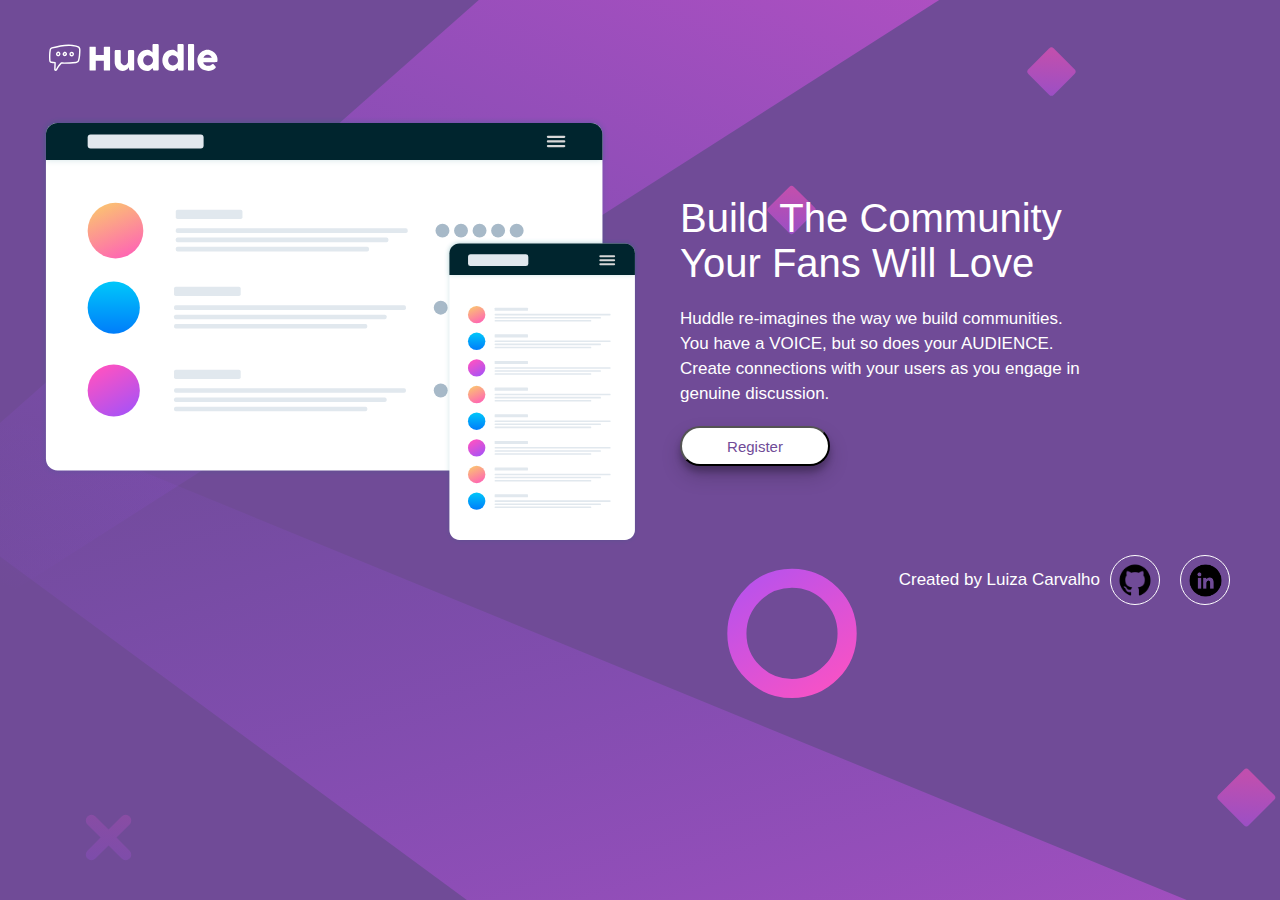
<file: index.html>
<!DOCTYPE html>
<html lang="en">
<head>
  <meta charset="UTF-8">
  <meta http-equiv="X-UA-Compatible" content="IE=edge">
  <meta name="viewport" content="width=device-width, initial-scale=1.0">
  <title>Introductory Section</title>
  <link rel="stylesheet" href="./src/css/style.css">
  <link rel="stylesheet" href="./src/css/reset.css">
</head>
<body>
  <header class="header">
    <img src="./src/imgs/logo.svg" alt="huddle logo">
  </header>
  <main class="main">
    <img src="./src/imgs/illustration-mockups.svg" alt="mockup desktop">
    <div class="about">
      <h2>Build The Community Your Fans Will Love</h2>
      <p>
        Huddle re-imagines the way we build communities. You have a VOICE, but so does your AUDIENCE. 
        Create connections with your users as you engage in genuine discussion.
      </p>
      <button class="link">
        <a href="#">Register</a>
      </button>
    </div>
  </main>
  <footer class="footer">
    <p>Created by Luiza Carvalho</p>
    <a href="https://https://github.com/luizalsc" target="_blank" ><img src="./src/imgs/github-logo.png" alt="github link" id="github-logo"></a>
    <a href="https://www.linkedin.com/in/luiza-de-sousa-carvalho-71664b16b/"><img src="./src/imgs/linkedin-logo.png" alt="linkedin link"></a>
  </footer>
</body>
</html>
</file>
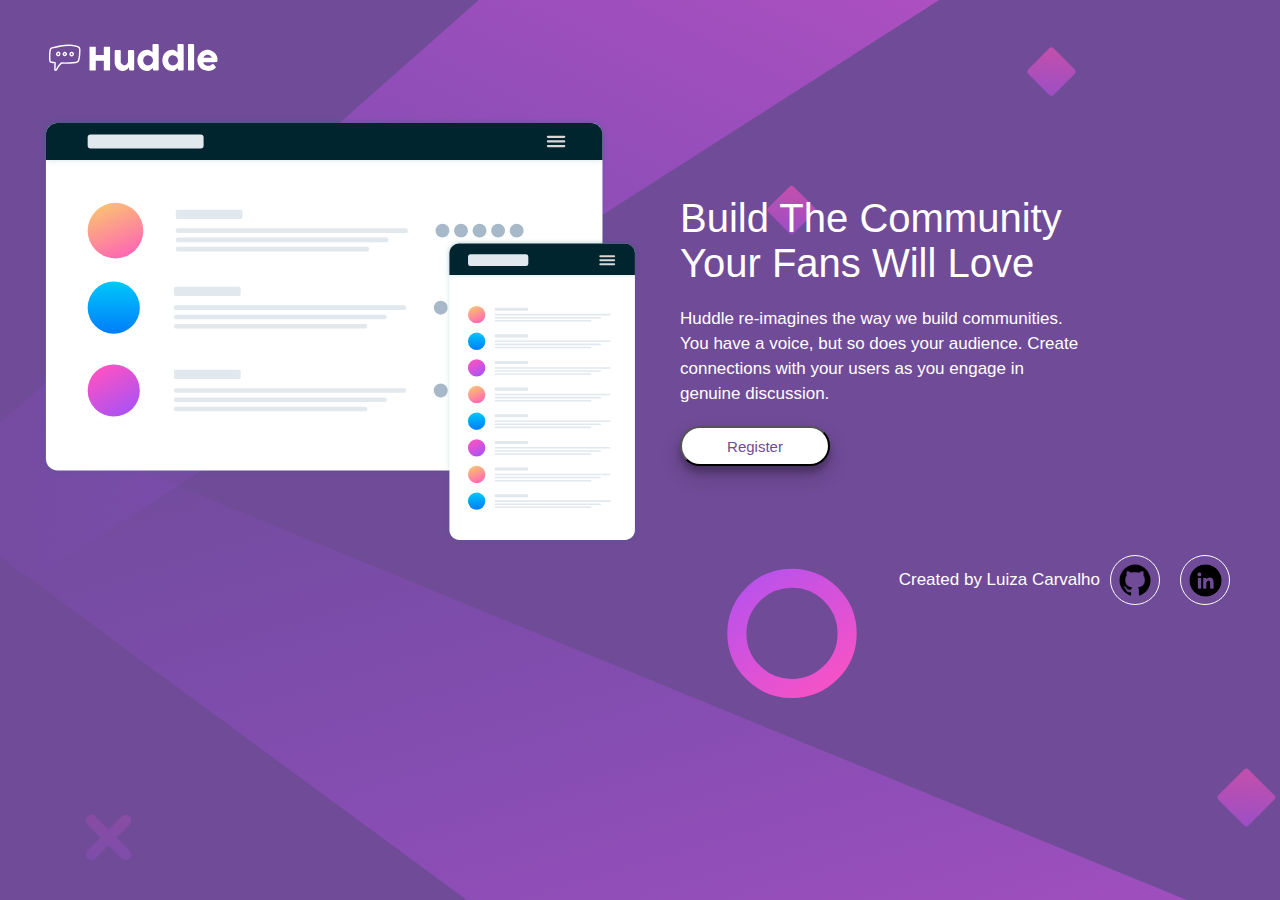
<file: src/index.html>
<!DOCTYPE html>
<html lang="en">
<head>
  <meta charset="UTF-8">
  <meta http-equiv="X-UA-Compatible" content="IE=edge">
  <meta name="viewport" content="width=device-width, initial-scale=1.0">
  <title>Introductory Section</title>
  <link rel="stylesheet" href="./css/style.css">
  <link rel="stylesheet" href="./css/reset.css">
</head>
<body>
  <header class="header">
    <img src="./imgs/logo.svg" alt="huddle logo">
  </header>
  <main class="main">
    <img src="./imgs/illustration-mockups.svg" alt="mockup desktop">
    <div class="about">
      <h2>Build The Community Your Fans Will Love</h2>
      <p>
        Huddle re-imagines the way we build communities. You have a voice, but so does your audience. 
        Create connections with your users as you engage in genuine discussion.
      </p>
      <button class="link">
        <a href="#">Register</a>
      </button>
    </div>
  </main>
  <footer class="footer">
    <p>Created by Luiza Carvalho</p>
    <a href="https://https://github.com/luizalsc" target="_blank" ><img src="./imgs/github-logo.png" alt="github link" id="github-logo"></a>
    <a href="https://www.linkedin.com/in/luiza-de-sousa-carvalho-71664b16b/"><img src="./imgs/linkedin-logo.png" alt="linkedin link"></a>
  </footer>
</body>
</html>
</file>
<file: src/css/style.css>
html {
    font-size: 62.5%;
    background-color: rgb(112, 75, 151);
}

body {
    background: url(../imgs/bg-desktop.svg) no-repeat;
    background-size: cover;
    height: 100vh;
}

/* Header */
.header {
    padding: 35px 40px;
    min-height: 75px;
}

.header img {
    height: 4.5rem;
}

/* main */

.main {
    display: grid;
    grid-template-columns: repeat(2, 1fr);
    padding: 0 40px;
}

.main img {
    width: 100%;
}

.main .about {
    max-width: 400px;
    margin: 0 40px;
    align-self: center;
}

.main .about h2 {
    font-family: 'Franklin Gothic Medium', 'Arial Narrow', Arial, sans-serif;
    font-size: 4rem;
    color: #fff;
    font-weight: 300;
    text-transform: capitalize;
}

.main .about p {
    font-family: 'Arial Narrow', Arial, sans-serif;
    font-size: 1.7rem;
    font-weight: 100;
    line-height: 2.5rem;
    color: #fff;
    margin: 20px 0;
}

.main .about .link {
    width: 150px;
    height: 40px;
    background-color: #fff;
    border-radius: 30px;
    display: flex;
    justify-content: center;
    align-items: center;
    transition: 0.3s;
    box-shadow: rgba(0, 0, 0, 0.19) 0px 10px 20px, rgba(0, 0, 0, 0.23) 0px 6px 6px;
}

.main .about .link a {
    font-family: Helvetica, sans-serif;
    font-size: 1.5rem;
    color: rgb(112, 75, 151);
    transition: 0.3s;
}

.main .about .link:hover {
    background-color: rgb(252, 122, 230);
}

.main .about .link:hover a {
    color: #fff;
}

/* footer */

.footer {
    display: flex;
    justify-content: flex-end;
    padding: 10px 40px;
    align-items: center;
    font-family: 'Arial Narrow', Arial, sans-serif;
    font-size: 1.7rem;
    font-weight: 100;
    color: #fff;
}
.footer a {
    border: #fff solid 1px;
    border-radius: 50%;
    height: 5rem;
    width: 5rem;
    margin: 0 1rem;
    display: flex;
    justify-content: center;
    align-items: center;
    transition: 0.3s;
}
.footer a img{
    width: 3.5rem;
    color: #fff;
    transition: 0.3s;
}

#github-logo{
  width: 5rem;
  color: #fff;
  transition: 0.3s;
}

.footer a:hover {
    border-color:  rgb(252, 122, 230);
}

.footer a:hover img{
    color:  rgb(252, 122, 230);
    opacity: 0.5;
}


@media(max-width: 576px){
    .main {
        grid-template-columns: 1fr;
    }
    .main .about {
        text-align: center;
        margin: 0 10px;
    }

    .main .about h2{
        font-size: 2.5rem;
        line-height: 3.5rem;
        margin-top: 2rem;
    }

    .main .about .link {
        margin: 0 auto;
    }

    .footer {
        padding: 5rem;
        justify-content: center;
    }
}
</file>
